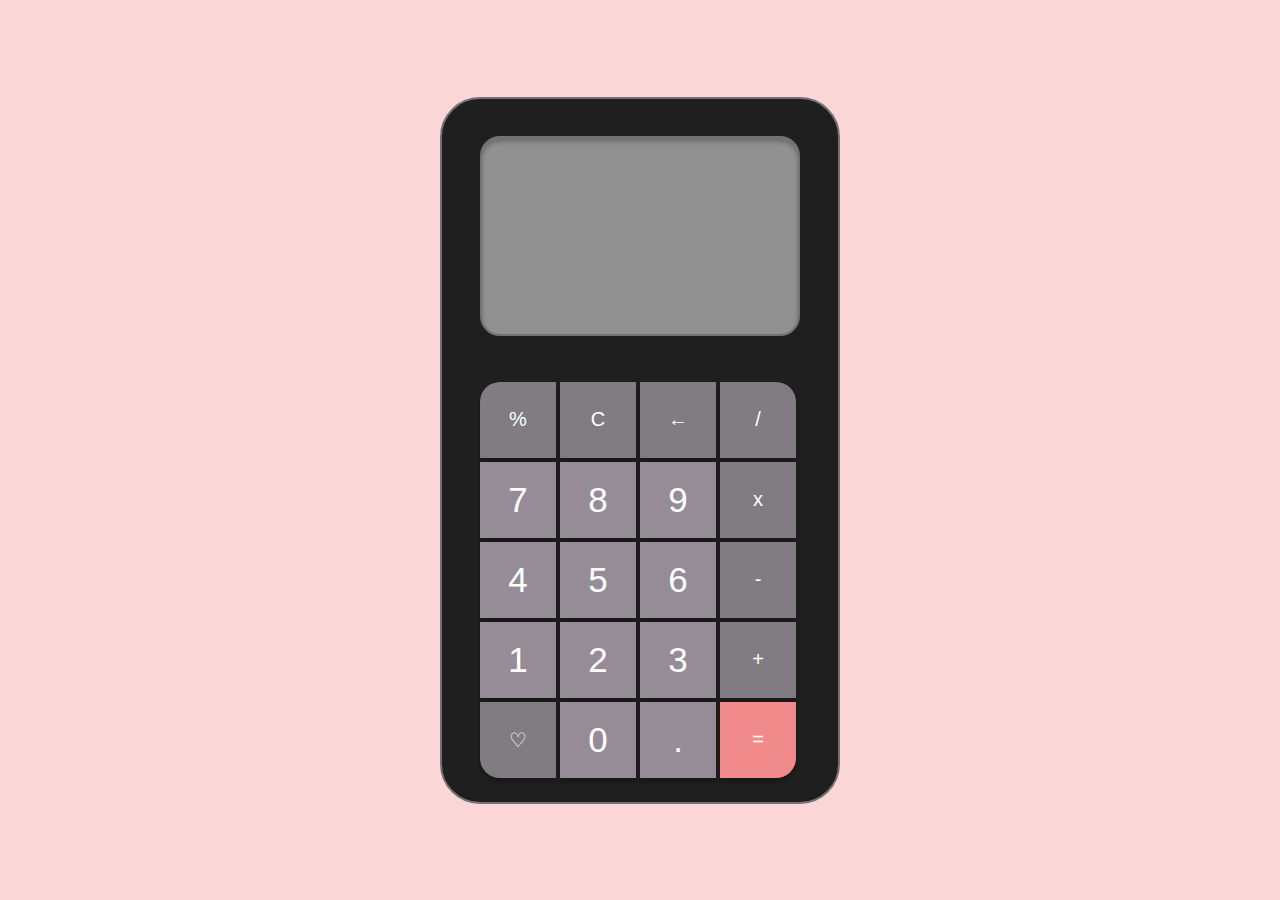
<file: index.html>
<!DOCTYPE html>
<html lang="en">

<head>
    <meta charset="UTF-8" />
    <meta http-equiv="X-UA-Compatible" content="IE=edge" />
    <meta name="viewport" content="width=device-width, initial-scale=1.0" />
    <title>Calculadora</title>
    <link rel="stylesheet" href="./style.css" />
</head>

<body>
    <div class="container">
        <div class="calculadora">
            <div class="display">
                <div id="final-value"></div>
                <div id="initial-value"></div>
            </div>
            <div class="buttons">
                <button class="operator" id="border1" value="module">%</button>
                <button class="operator" id="deleteAll">C</button>
                <button class="operator1" id="delete">&larr;</button>
                <button class="operator" id="border2" value="divide">/</button>
                <button class="number">7</button>
                <button class="number">8</button>
                <button class="number">9</button>
                <button class="operator" value="multiply">x</button>
                <button class="number">4</button>
                <button class="number">5</button>
                <button class="number">6</button>
                <button class="operator" value="rest">-</button>
                <button class="number">1</button>
                <button class="number">2</button>
                <button class="number">3</button>
                <button class="operator" value="sum">+</button>
                <button class="operator" id="border3">♡</button>
                <button class="number">0</button>
                <button class="number">.</button>
                <button class="operator" id="equal" value="isequal">=</button>
            </div>
        </div>
    </div>
    <script src="./Calculator.js"></script>
    <script src="./Display.js"></script>
    <script src="./index.js"></script>
</body>

</html>
</file>
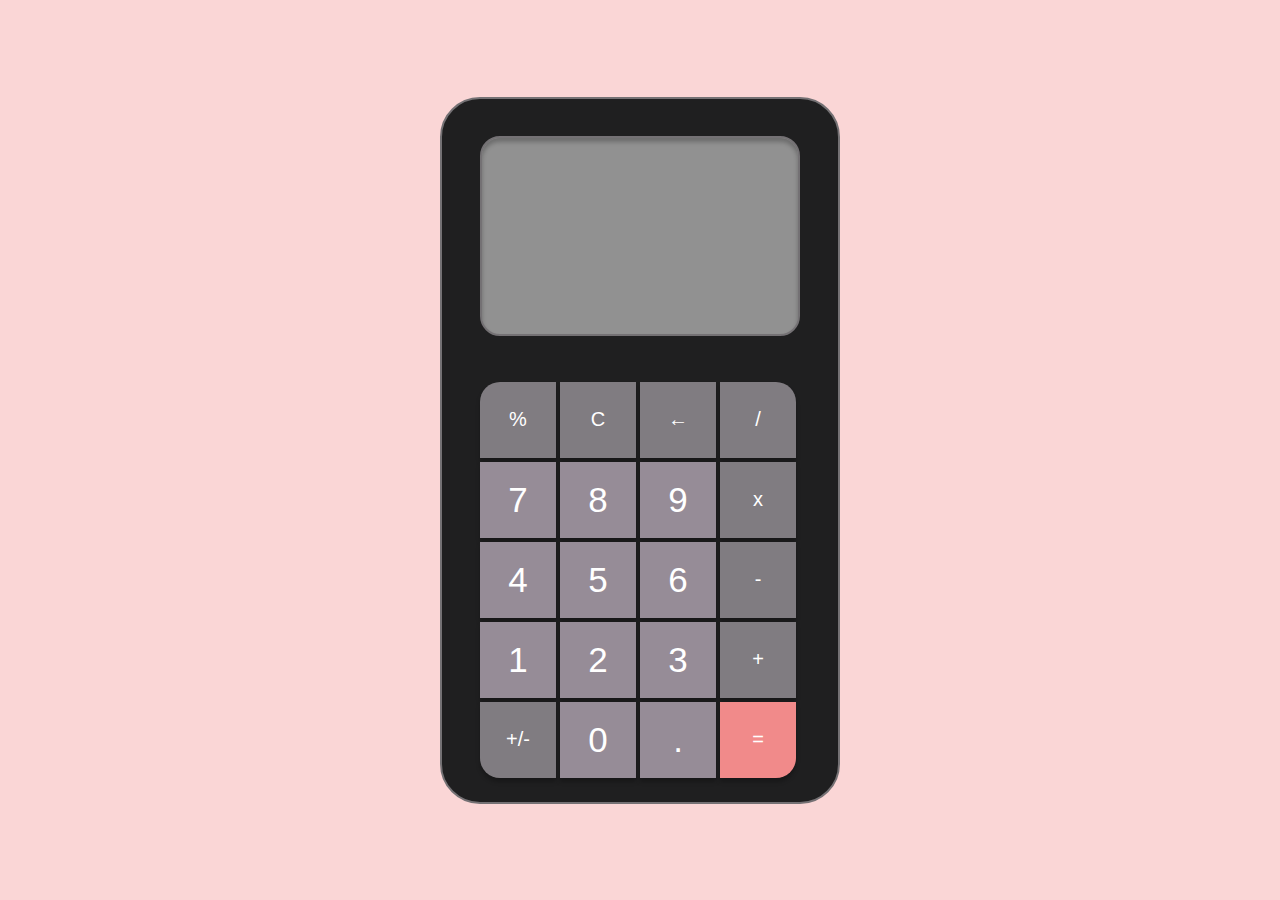
<file: HTML/index.html>
<!DOCTYPE html>
<html lang="en">

<head>
    <meta charset="UTF-8" />
    <meta http-equiv="X-UA-Compatible" content="IE=edge" />
    <meta name="viewport" content="width=device-width, initial-scale=1.0" />
    <title>Calculadora</title>
    <link rel="stylesheet" href="/CSS/style.css" />
</head>

<body>
    <div class="container">
        <div class="calculadora">
            <div class="display">
                <div id="final-value"></div>
                <div id="initial-value"></div>
            </div>
            <div class="buttons">
                <button class="operator" id="border1" value="percentage">%</button>
                <button class="operator" id="deleteAll">C</button>
                <button class="operator" id="delete">&larr;</button>
                <button class="operator" id="border2" value="divide">/</button>
                <button class="number">7</button>
                <button class="number">8</button>
                <button class="number">9</button>
                <button class="operator" value="multiply">x</button>
                <button class="number">4</button>
                <button class="number">5</button>
                <button class="number">6</button>
                <button class="operator" value="rest">-</button>
                <button class="number">1</button>
                <button class="number">2</button>
                <button class="number">3</button>
                <button class="operator" value="sum">+</button>
                <button class="operator" id="border3">+/-</button>
                <button class="number">0</button>
                <button class="number">.</button>
                <button class="operator" id="equal" value="isequal">=</button>
            </div>
        </div>
    </div>
    <script src="/JS/Display.js"></script>
    <script src="/JS/Calculator.js"></script>
    <script src="/JS/index.js"></script>
</body>

</html>
</file>
<file: style.css>
* {
    padding: 0;
    margin: 0;
    box-sizing: border-box;
}

body {
    background-color: #fad6d6;
}

.container {
    display: flex;
    justify-content: center;
    align-items: center;
    height: 100vh;
}

.calculadora {
    border: solid 2px #747174;
    width: 400px;
    height: 707px;
    background-color: #1f1f20;
    border-radius: 40px;
    display: flex;
    flex-direction: column;
    justify-content: center;
    align-items: center;
    gap: 1rem;
}

.display {
    height: 200px;
    width: 320px;
    background-color: rgba(255, 255, 255, 0.508);
    box-shadow: inset 0px 4px 4px rgba(0, 0, 0, 0.25);
    border: solid 2px #747174;
    border-radius: 20px;
    overflow: auto;
}

.buttons {
    align-items: center;
    justify-content: center;
    display: grid;
    grid-template-columns: repeat(4, 80px);
    grid-template-rows: repeat(5, 80px);
}

.operator,
.operator1 {
    background-color: #807C81;
    color: #ffff;
    box-shadow: 0px 4px 4px rgba(0, 0, 0, 0.25);
    border: none;
    height: 95%;
    width: 95%;
    font-size: 20px;
    cursor: pointer;
}

.number {
    background-color: #968C97;
    box-shadow: 0px 4px 4px rgba(0, 0, 0, 0.25);
    border: none;
    height: 95%;
    width: 95%;
    color: #ffff;
    font-size: 35px;
    cursor: pointer;
}

#equal {
    background-color: #F18A8A;
    border-radius: 0px 0px 20px 0px;
}

#border1 {
    border-radius: 20px 0px 0px 0px;
}

#border2 {
    border-radius: 0px 20px 0px 0px;
}

#border3 {
    border-radius: 0px 0px 0px 20px;
}

.buttons>button:hover {
    filter: brightness(0.8);
}

.display {
    padding: 18px;
    display: flex;
    flex-direction: column;
    align-items: flex-end;
    margin: 15px 18px 28px;
    justify-content: space-between;
}

#final-value {
    font-size: 32px;
}

#initial-value {
    font-size: 25px;
}
</file>
<file: CSS/style.css>
* {
    padding: 0;
    margin: 0;
    box-sizing: border-box;
}

body {
    background-color: #fad6d6;
}

.container {
    display: flex;
    justify-content: center;
    align-items: center;
    height: 100vh;
}

.calculadora {
    border: solid 2px #747174;
    width: 400px;
    height: 707px;
    background-color: #1f1f20;
    border-radius: 40px;
    display: flex;
    flex-direction: column;
    justify-content: center;
    align-items: center;
    gap: 1rem;
}

.display {
    height: 200px;
    width: 320px;
    background-color: rgba(255, 255, 255, 0.508);
    box-shadow: inset 0px 4px 4px rgba(0, 0, 0, 0.25);
    border: solid 2px #747174;
    border-radius: 20px;
    overflow: auto;
}

.buttons {
    align-items: center;
    justify-content: center;
    display: grid;
    grid-template-columns: repeat(4, 80px);
    grid-template-rows: repeat(5, 80px);
}

.operator,
.operator1 {
    background-color: #807C81;
    color: #ffff;
    box-shadow: 0px 4px 4px rgba(0, 0, 0, 0.25);
    border: none;
    height: 95%;
    width: 95%;
    font-size: 20px;
    cursor: pointer;
}

.number {
    background-color: #968C97;
    box-shadow: 0px 4px 4px rgba(0, 0, 0, 0.25);
    border: none;
    height: 95%;
    width: 95%;
    color: #ffff;
    font-size: 35px;
    cursor: pointer;
}

#equal {
    background-color: #F18A8A;
    border-radius: 0px 0px 20px 0px;
}

#border1 {
    border-radius: 20px 0px 0px 0px;
}

#border2 {
    border-radius: 0px 20px 0px 0px;
}

#border3 {
    border-radius: 0px 0px 0px 20px;
}

.buttons>button:hover {
    filter: brightness(0.8);
}

.display {
    padding: 18px;
    display: flex;
    flex-direction: column;
    align-items: flex-end;
    margin: 15px 18px 28px;
    justify-content: space-between;
}

#final-value {
    font-size: 32px;
}

#initial-value {
    font-size: 25px;
}
</file>
